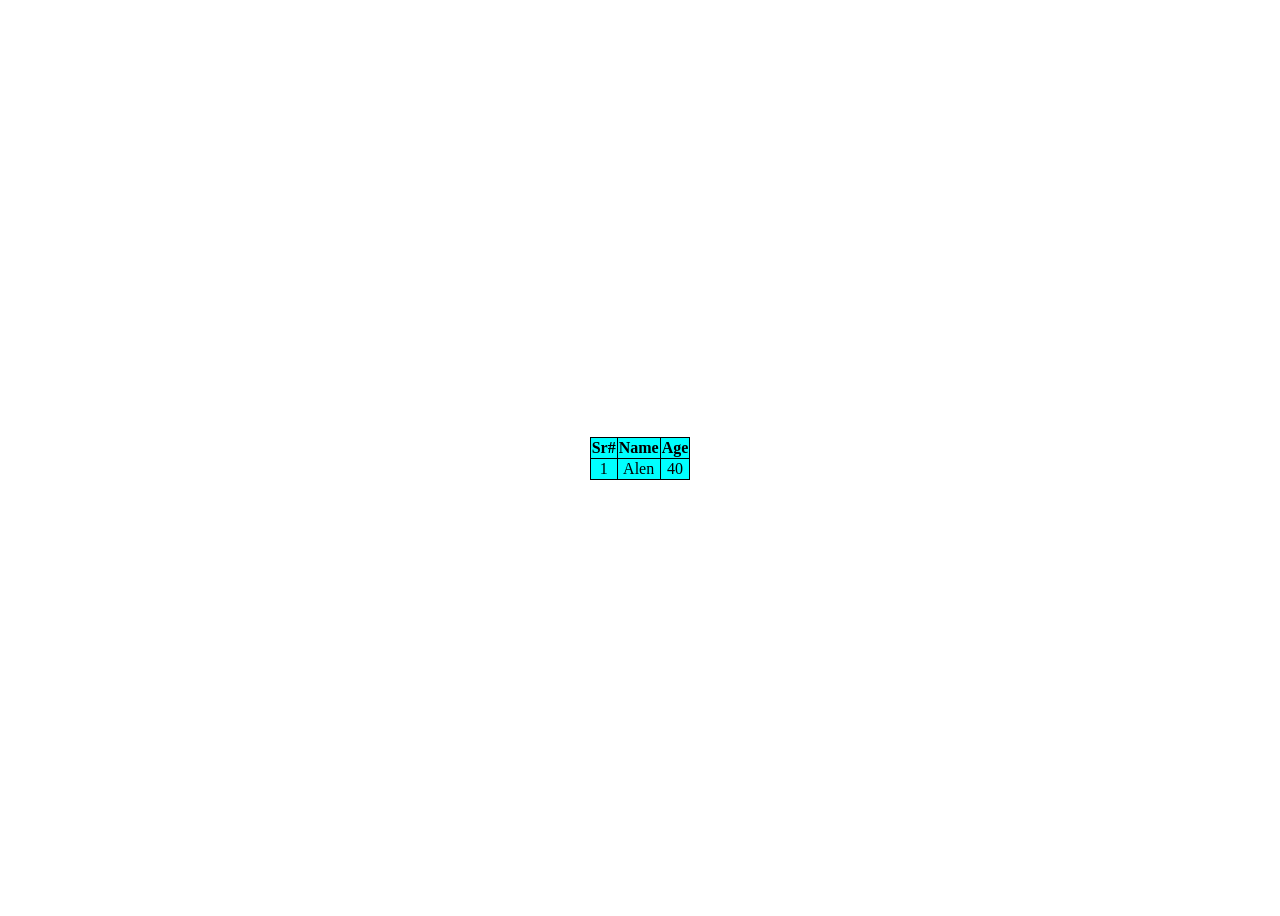
<file: index.html>
<!DOCTYPE html>
<html lang="en">
<head>
  <meta charset="UTF-8">
  <meta name="viewport" content="width=device-width, initial-scale=1.0">
  <title>Document</title>
  <link rel="stylesheet" href="style.css">

  <style>
    #container {
      display: flex;
      justify-content: center;
      align-items: center;
      min-height: 100vh;
    }

    table{
      /* border: 1px solid; */
      border-collapse: collapse;
      /* margin: 0 auto; */
      background-color: cyan;
    }

    th, td {
      border: 1px solid black;
      text-align: center;
    }
  </style>
</head>
<body>
  <!-- <b>Hello everyone</b><br>

  <strong>Hello, World!!!</strong><br>

  <i>lorem ipsum dolor sit amet consectetur adipiscing elit eiusmod nobis temporibus pariatur qui dolore fugiat occaecat non dignissimos provident et id pariatur et ad voluptatum ad ut consectetur ea id cupidatat qui sint dolor ipsum quidem incididunt nam proident id cupiditate et est cum in est culpa velit rerum ut</i><br><br>

  <em>lorem ipsum dolor sit amet consectetur adipiscing elit eiusmod nobis temporibus pariatur qui dolore fugiat occaecat non dignissimos provident et id pariatur et ad voluptatum ad ut consectetur ea id cupidatat qui sint dolor ipsum quidem incididunt nam proident id cupiditate et est cum in est culpa velit rerum ut</em><br><br>

  <mark>lorem ipsum dolor sit amet consectetur adipiscing elit eiusmod nobis temporibus pariatur qui dolore fugiat occaecat non dignissimos provident et id pariatur et ad voluptatum ad ut consectetur ea id cupidatat qui sint dolor ipsum quidem incididunt nam proident id cupiditate et est cum in est culpa velit rerum ut</mark><br><br>

  <del>lorem ipsum dolor sit amet consectetur adipiscing elit eiusmod nobis temporibus pariatur qui dolore fugiat occaecat non dignissimos provident et id pariatur et ad voluptatum ad ut consectetur ea id cupidatat qui sint dolor ipsum quidem incididunt nam proident id cupiditate et est cum in est culpa velit rerum ut</del><br><br>

  <ins>Hello to the world</ins>

  <h1>50<sup>5</sup></h1>
  <h1>50<sub>5</sub></h1>


  <a target="_blank" href="https://amazon.co.uk">Amazon</a><br>

  <img src="./images/Bad-Seller.jpg" alt="This is the Bad Seller image"> -->
  <div id="container">
    <table>
      <tr>
        <th>Sr#</th>
        <th>Name</th>
        <th>Age</th>
      </tr>
      <tr>
        <td>1</td>
        <td>Alen</td>
        <td>40</td>
      </tr>
    </table>
  </div>


</body>
</html>
</file>
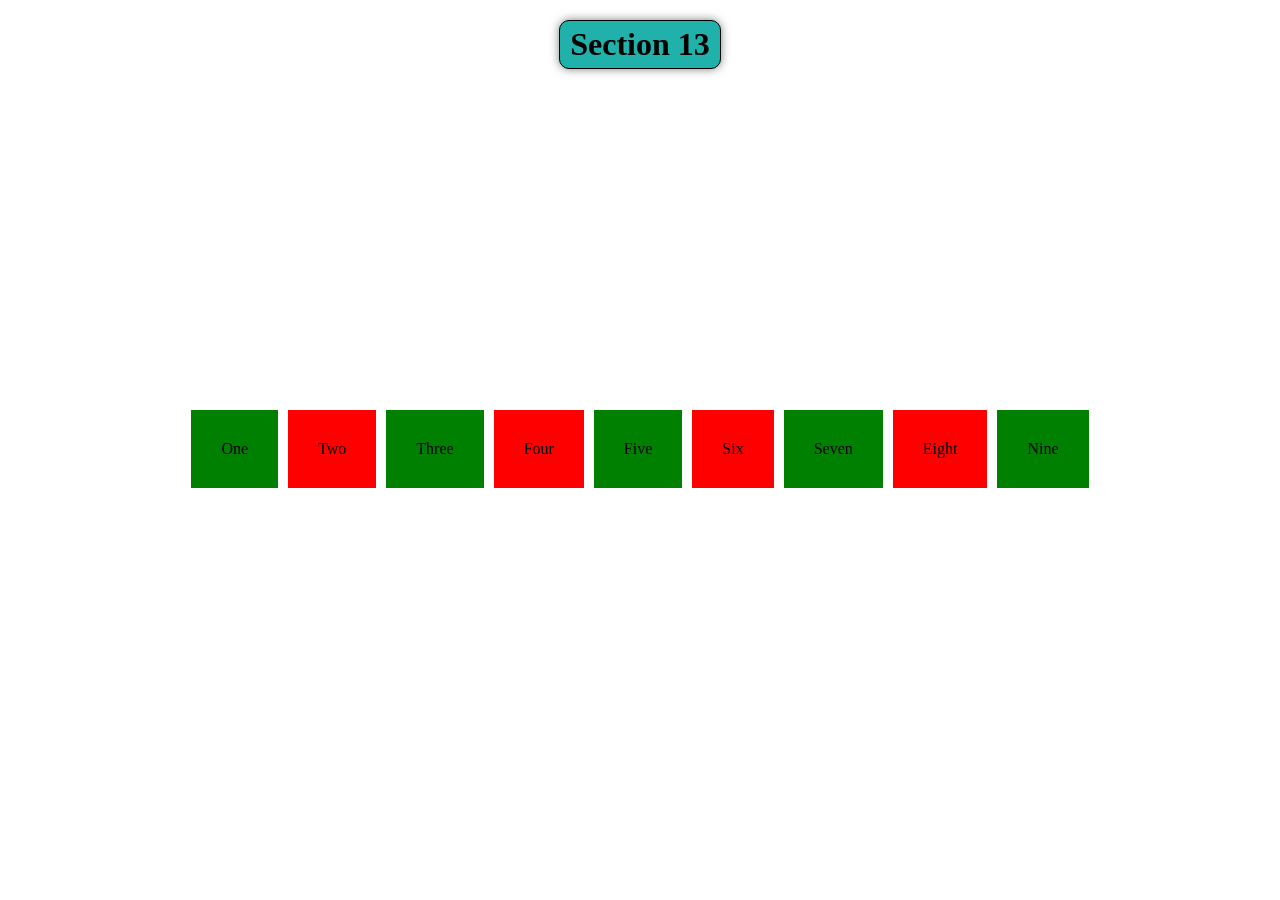
<file: index-10.html>
<!DOCTYPE html>
<html lang="en">
<head>
  <meta charset="UTF-8">
  <meta name="viewport" content="width=device-width, initial-scale=1.0">
  <title>Section 13</title>
  <link rel="stylesheet" href="style-10.css">
</head>
<body>

  <h1>Section 13</h1>

  <div class="main">
    <div class="a">One</div>
    <div class="b">Two</div>
    <div class="c">Three</div>
    <div class="d">Four</div>
    <div class="e">Five</div>
    <div class="f">Six</div>
    <div class="g">Seven</div>
    <div class="h">Eight</div>
    <div class="i">Nine</div>
  </div>
  
</body>
</html>
</file>
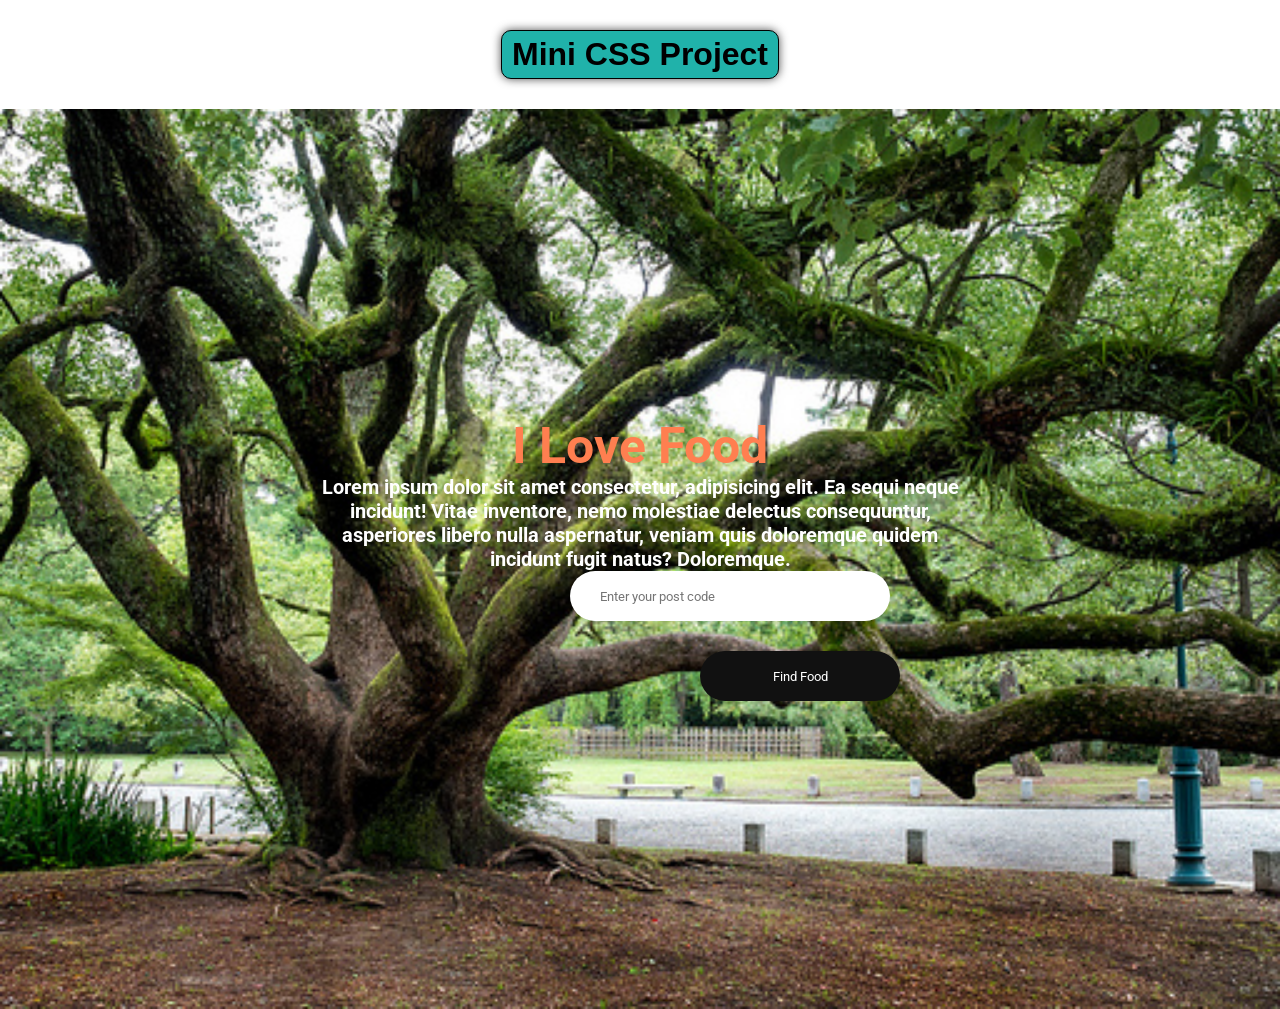
<file: index-11.html>
<!DOCTYPE html>
<html lang="en">
<head>
  <meta charset="UTF-8">
  <meta name="viewport" content="width=device-width, initial-scale=1.0">
  <title>Mini CSS Project</title>
  
  <link rel="preconnect" href="https://fonts.googleapis.com">
  <link rel="preconnect" href="https://fonts.gstatic.com" crossorigin>
  <link href="https://fonts.googleapis.com/css2?family=Roboto:ital,wght@0,100..900;1,100..900&display=swap" rel="stylesheet">

  <link rel="stylesheet" href="style-11.css">
</head>
<body>
  

  <h1 class="heading">Mini CSS Project</h1>

  <section class="hero-img">
    <div class="hero-wrapper">
      <h1>I Love Food</h1>
      <p>Lorem ipsum dolor sit amet consectetur, adipisicing elit. Ea sequi neque incidunt! Vitae inventore, nemo molestiae delectus consequuntur, asperiores libero nulla aspernatur, veniam quis doloremque quidem incidunt fugit natus? Doloremque.
      </p>

      <form action="" class="form-code">
        <input type="text" placeholder="Enter your post code">
        <br>
        <button type="submit">Find Food</button>
      </form>
    </div>
  </section>

  <section class="product">
    <div class="product-list">
      
    </div>
  </section>
  
</body>
</html>
</file>
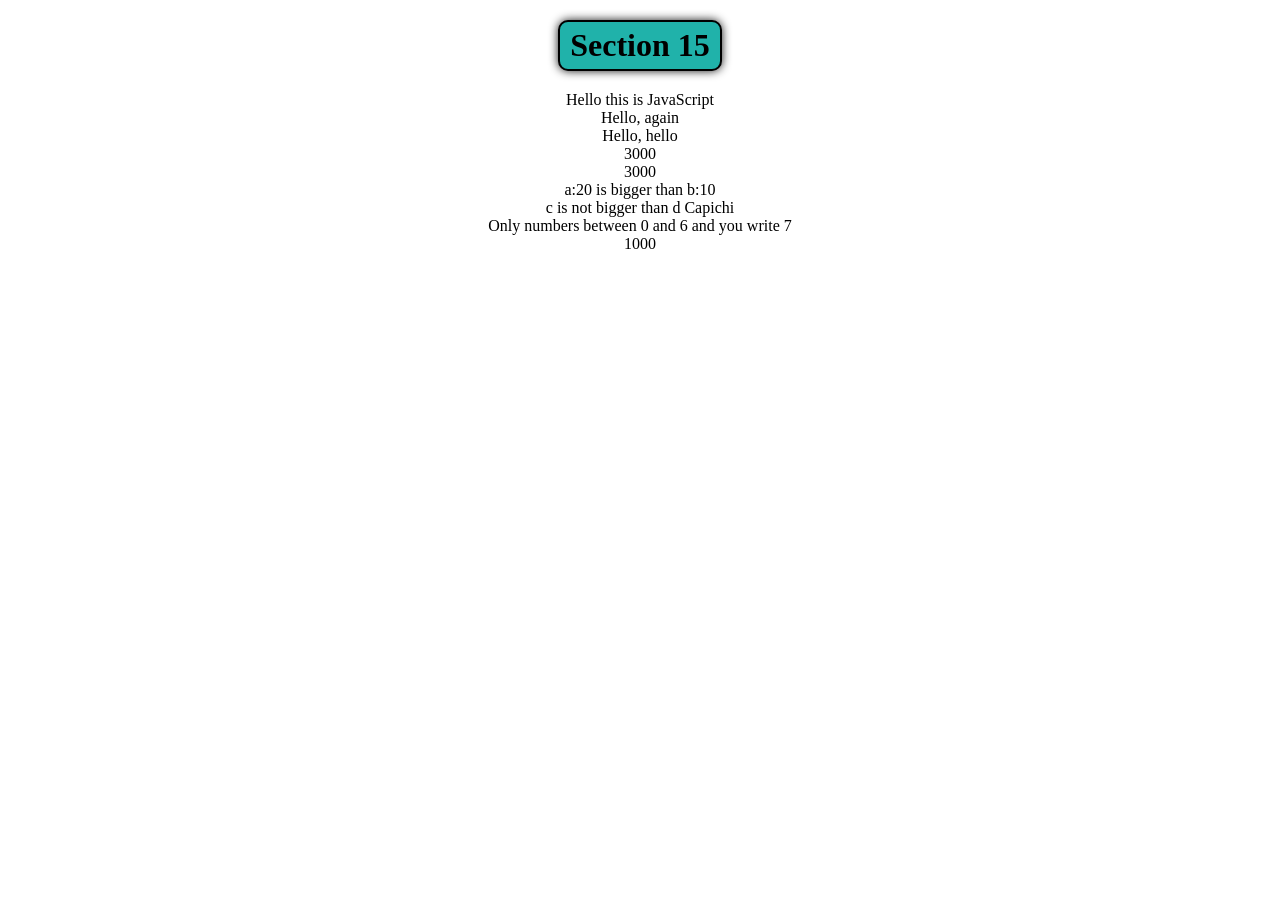
<file: index-12.html>
<!DOCTYPE html>
<html lang="en">
<head>
  <meta charset="UTF-8">
  <meta name="viewport" content="width=device-width, initial-scale=1.0">
  <title>Section 15</title>
  <link rel="stylesheet" href="style-12.css">
  <script src="script-12.js" defer></script>
  
</head>
<body>

  <h1>Section 15</h1>

  <div id="output"></div>
  
</body>
</html>
</file>
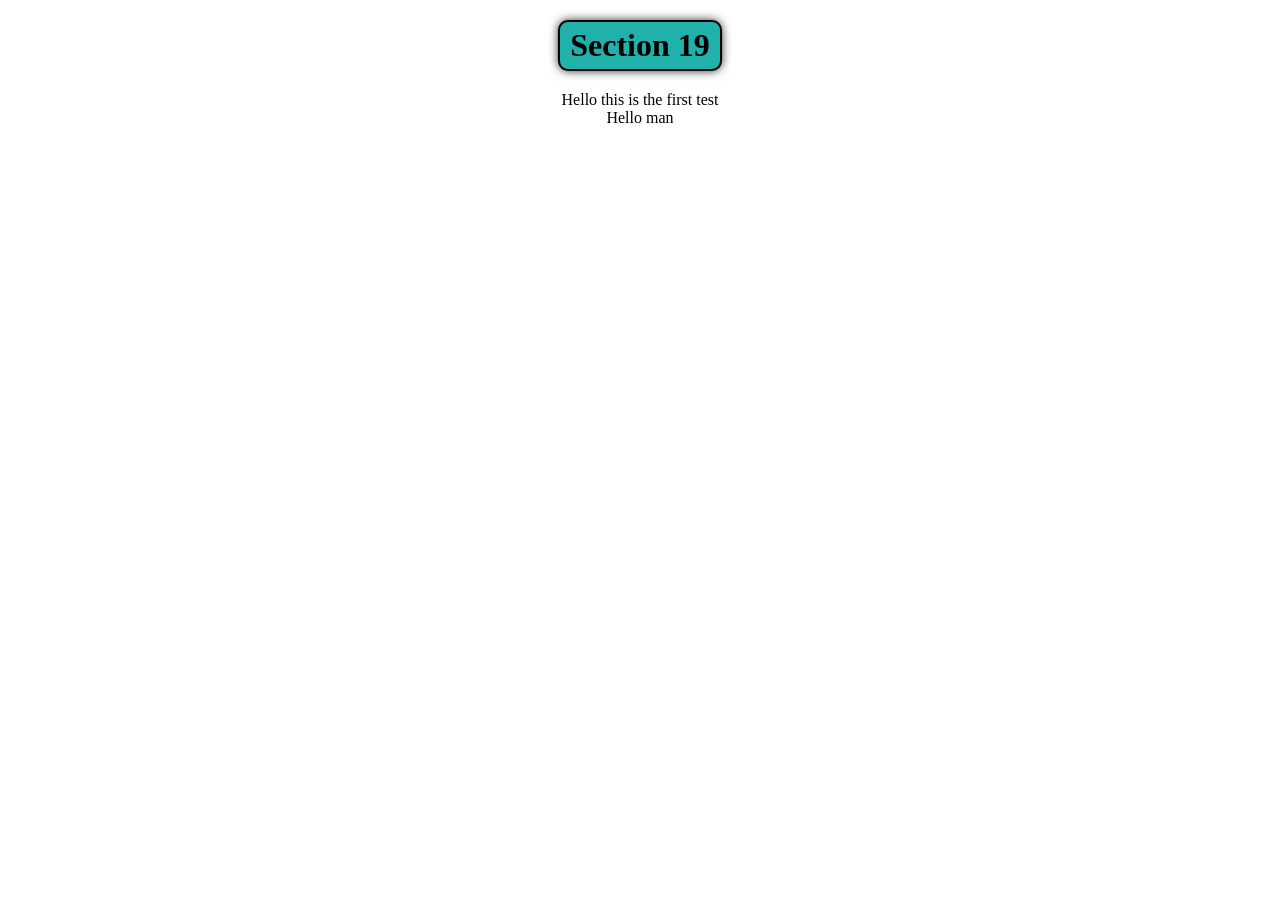
<file: index-13.html>
<!DOCTYPE html>
<html lang="en">
<head>
  <meta charset="UTF-8">
  <meta name="viewport" content="width=device-width, initial-scale=1.0">
  <title>Section 19</title>
  <link rel="stylesheet" href="style-13.css">
  <script src="script-13.js" defer></script>
</head>
<body>
  <h1>Section 19</h1>

  <div id="output"></div>
  
</body>
</html>
</file>
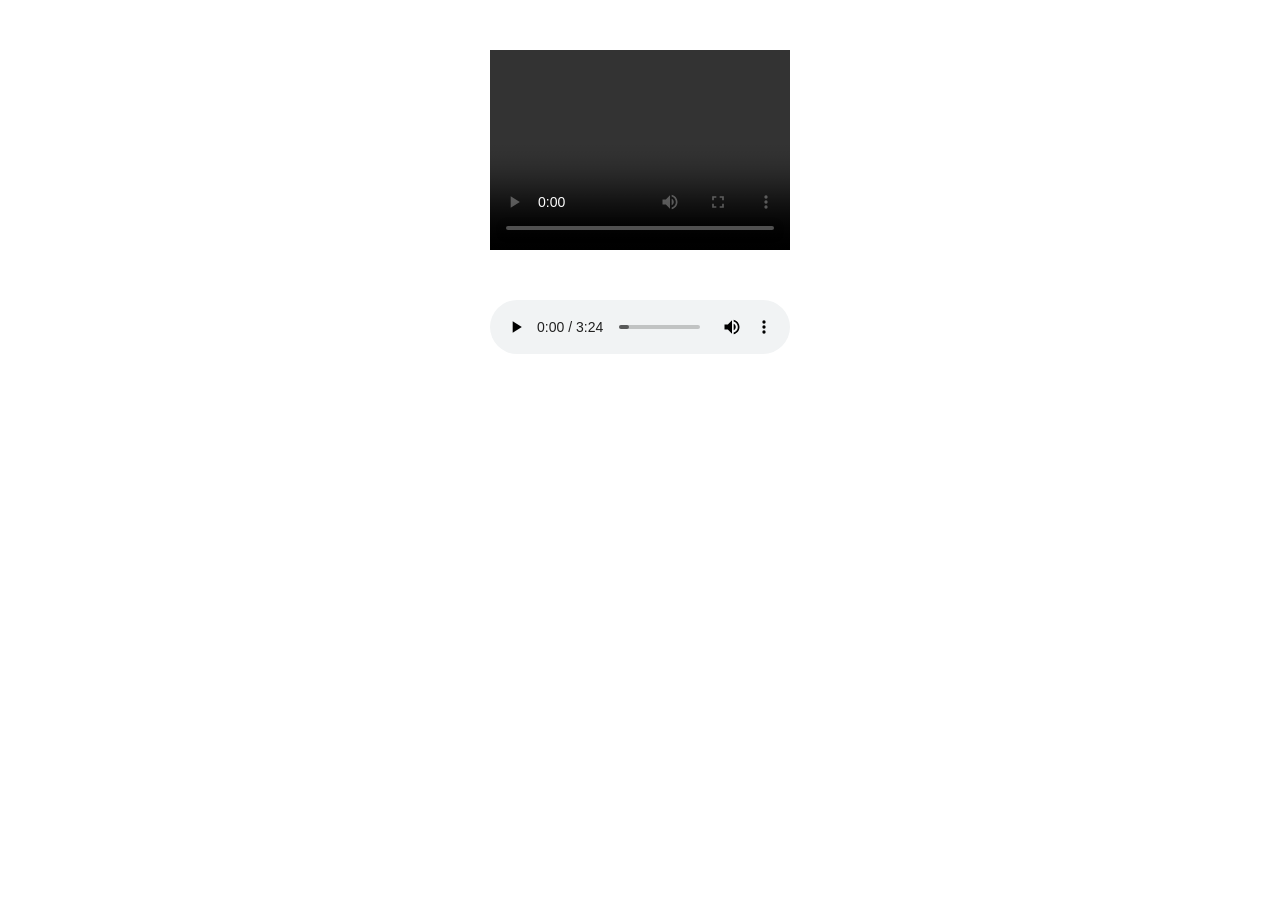
<file: index-2.html>
<!DOCTYPE html>
<html lang="en">
<head>
  <meta charset="UTF-8">
  <meta name="viewport" content="width=device-width, initial-scale=1.0">
  <title>Document</title>
   <style>
    video, audio {
      display: block;
      margin: 50px auto;
    }
   </style>
</head>
<body>
  <!-- <ul>
    <li>1</li>
    <li>2</li>
    <li>3</li>
    <li>4</li>
    <li>5</li>
    <li>6</li>
    <li>7</li>
    <li>8</li>
    <li>9</li>
    <li>10</li>
  </ul>  

  <ol>
    <li>1</li>
    <li>2</li>
    <li>3</li>
    <li>4</li>
    <li>5</li>
    <li>6</li>
    <li>7</li>
    <li>8</li>
    <li>9</li>
    <li>10</li>
  </ol> -->
  <video src="videos/Rambo-video.mp4" width="300" height="200" controls></video>
  <audio controls>
    <source src="audio/Rambo-audio.mp3" type="audio/mpeg">
  </audio>
</body>
</html>
</file>
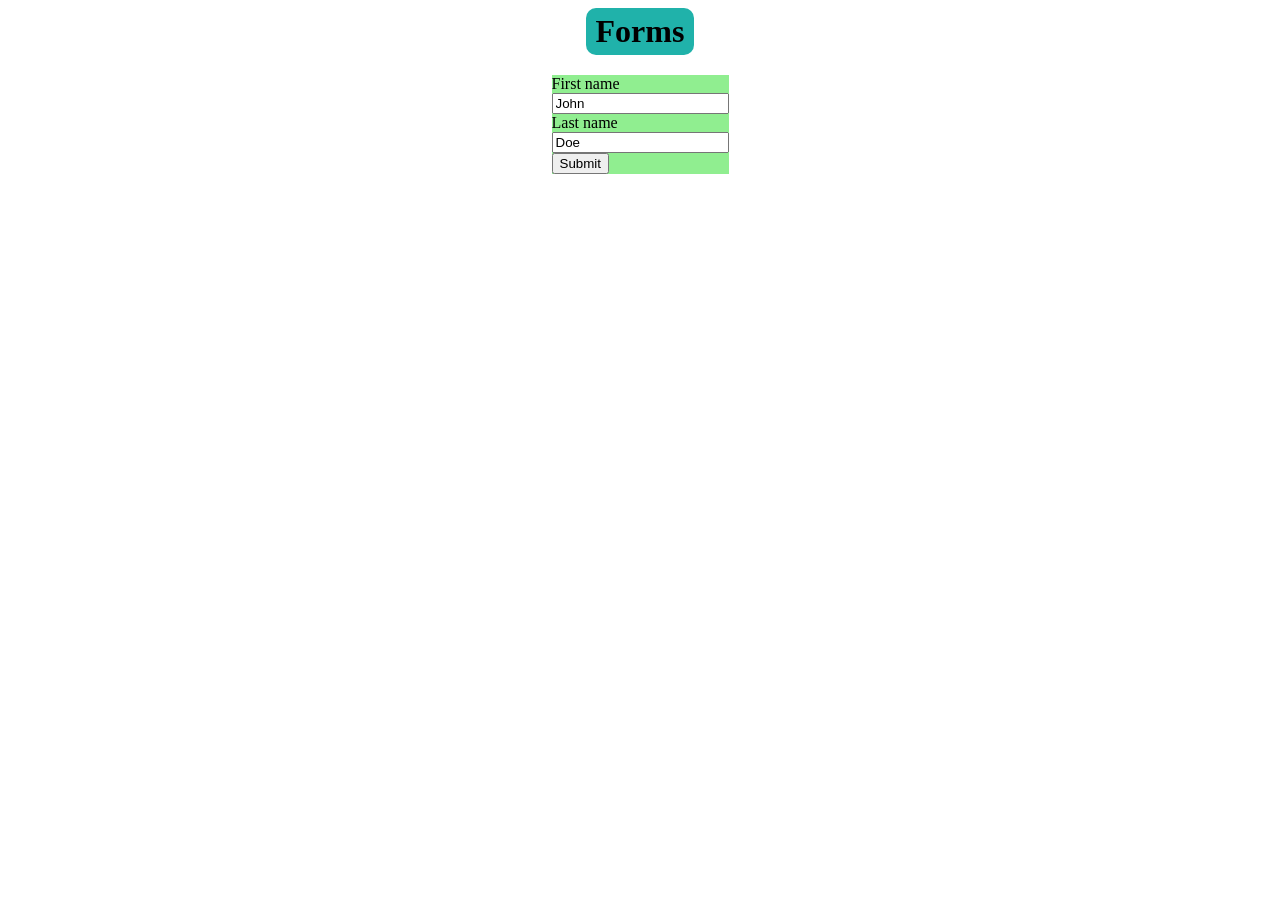
<file: index-3.html>
<!DOCTYPE html>
<html lang="en">
<head>
  <meta charset="UTF-8">
  <meta name="viewport" content="width=device-width, initial-scale=1.0">
  <title>Forms</title>
  <link rel="stylesheet" href="style-3.css">
</head>
<body>
  <h1>Forms</h1>

  <form>
    <label for="fname">First name</label><br>
    <input type="text" id="fname" name="fname" value="John"><br>
    <label for="lname">Last name</label><br>
    <input type="text" id="lname" name="lname" value="Doe"><br>
    <input type="submit" value="Submit">
  </form>



  
</body>
</html>
</file>
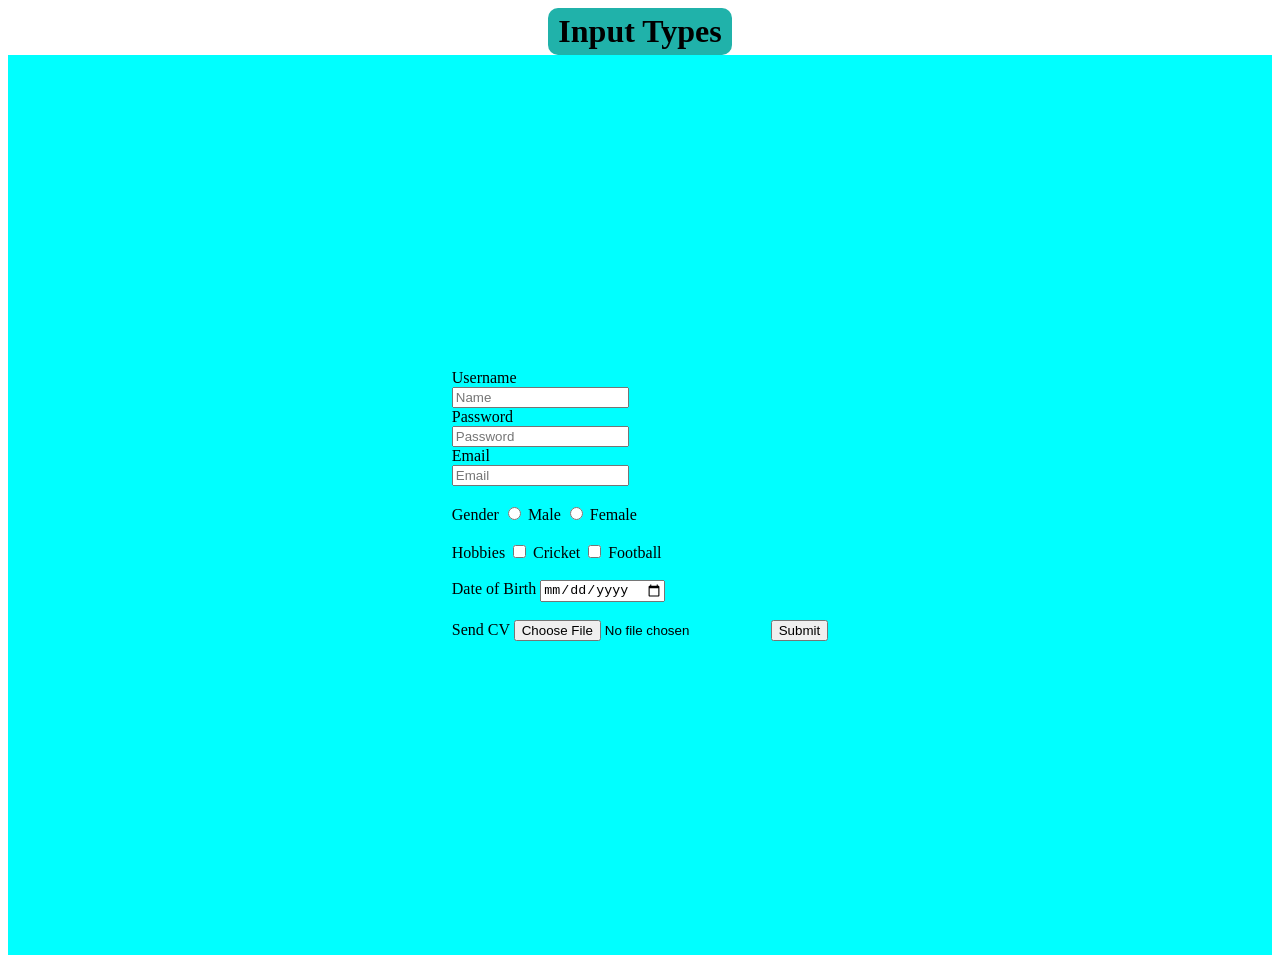
<file: index-4.html>
<!DOCTYPE html>
<html lang="en">
<head>
  <meta charset="UTF-8">
  <meta name="viewport" content="width=device-width, initial-scale=1.0">
  <title>Input Types</title>
  <link rel="stylesheet" href="style-4.css">

</head>
<body>
  <h1>Input Types</h1>

  <div id="container">
    <div>
      <form action="">
        <label for="name">Username</label><br>
        <input type="text" id="name" placeholder="Name"><br>
        <label for="pass">Password</label><br>
        <input type="password" id="pass" placeholder="Password"><br>
        <label for="email">Email</label><br>
        <input type="email" id="email" placeholder="Email"><br><br>
        <label for="">Gender</label>
        <input type="radio" name="gender" id="male"></input>
        <label for="male">Male</label>
        <input type="radio" name="gender" id="female"></input>
        <label for="female">Female</label><br><br>
        <label for="">Hobbies</label>
        <input type="checkbox" id="cricket" name="hobbies">
        <label for="cricket">Cricket</label>
        <input type="checkbox" id="football" name="#hobbies">
        <label for="football">Football</label><br><br>
        <label for="date" >Date of Birth</label>
        <input type="date" id="date"><br><br>
        <label for="file">Send CV</label>
        <input type="file" id="file">
        <input type="submit" value="Submit">

  
      </form>
   
    </div>
  </div>




  
</body>
</html>
</file>
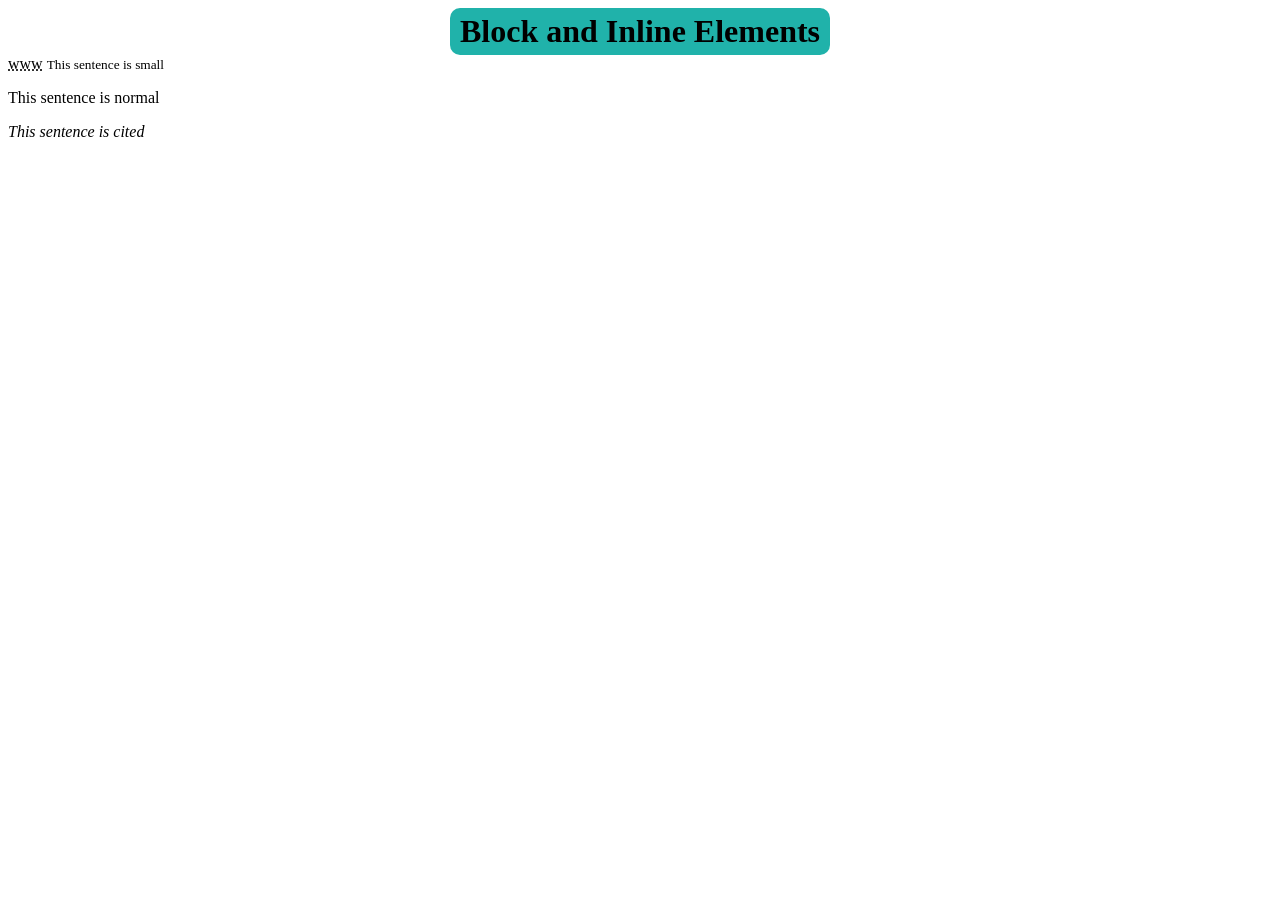
<file: index-5.html>
<!DOCTYPE html>
<html lang="en">
<head>
  <meta charset="UTF-8">
  <meta name="viewport" content="width=device-width, initial-scale=1.0">
  <title>Block and Inline Elements</title>
  <link rel="stylesheet" href="style-5.css">
</head>
<body>
  <h1>Block and Inline Elements</h1>
  <abbr title="World Wide Web">www</abbr>
  <small>This sentence is small</small>
  <p>This sentence is normal</p>
  <cite>This sentence is cited</cite>
  
</body>
</html>
</file>
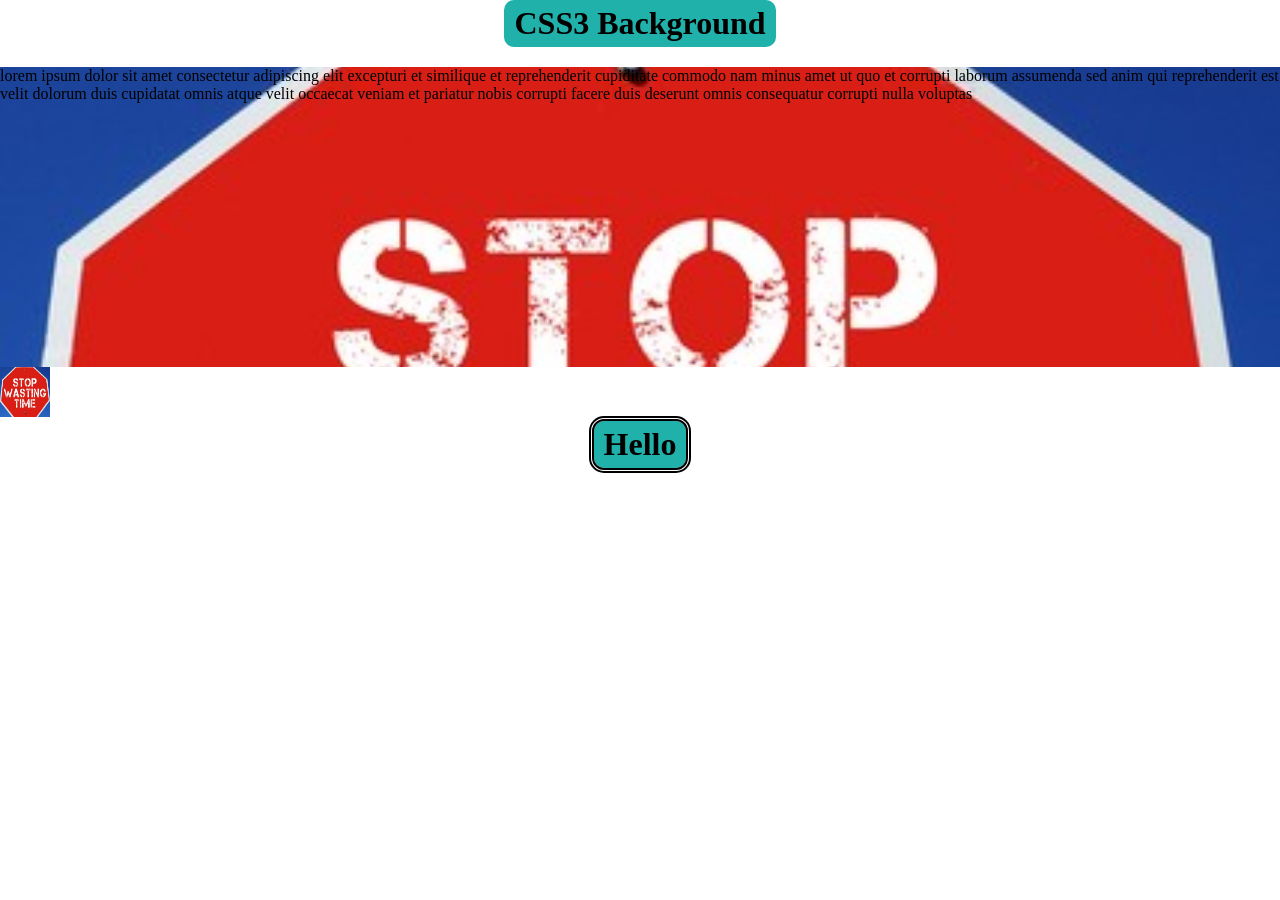
<file: index-6.html>
<!DOCTYPE html>
<html lang="en">
<head>
  <meta charset="UTF-8">
  <meta name="viewport" content="width=device-width, initial-scale=1.0">
  <title>CSS3 Background</title>
  <link rel="stylesheet" href="style-6.css">
</head>
<body>
  <h1>CSS3 Background</h1>

  <div>lorem ipsum dolor sit amet consectetur adipiscing elit excepturi et similique et reprehenderit cupiditate commodo nam minus amet ut quo et corrupti laborum assumenda sed anim qui reprehenderit est velit dolorum duis cupidatat omnis atque velit occaecat veniam et pariatur nobis corrupti facere duis deserunt omnis        consequatur corrupti nulla voluptas
  </div>

  <img src="images/Bad-Seller.jpg" alt="pic">
  <h1 style="outline: 5px double black">Hello</h1>

  
</body>
</html>
</file>
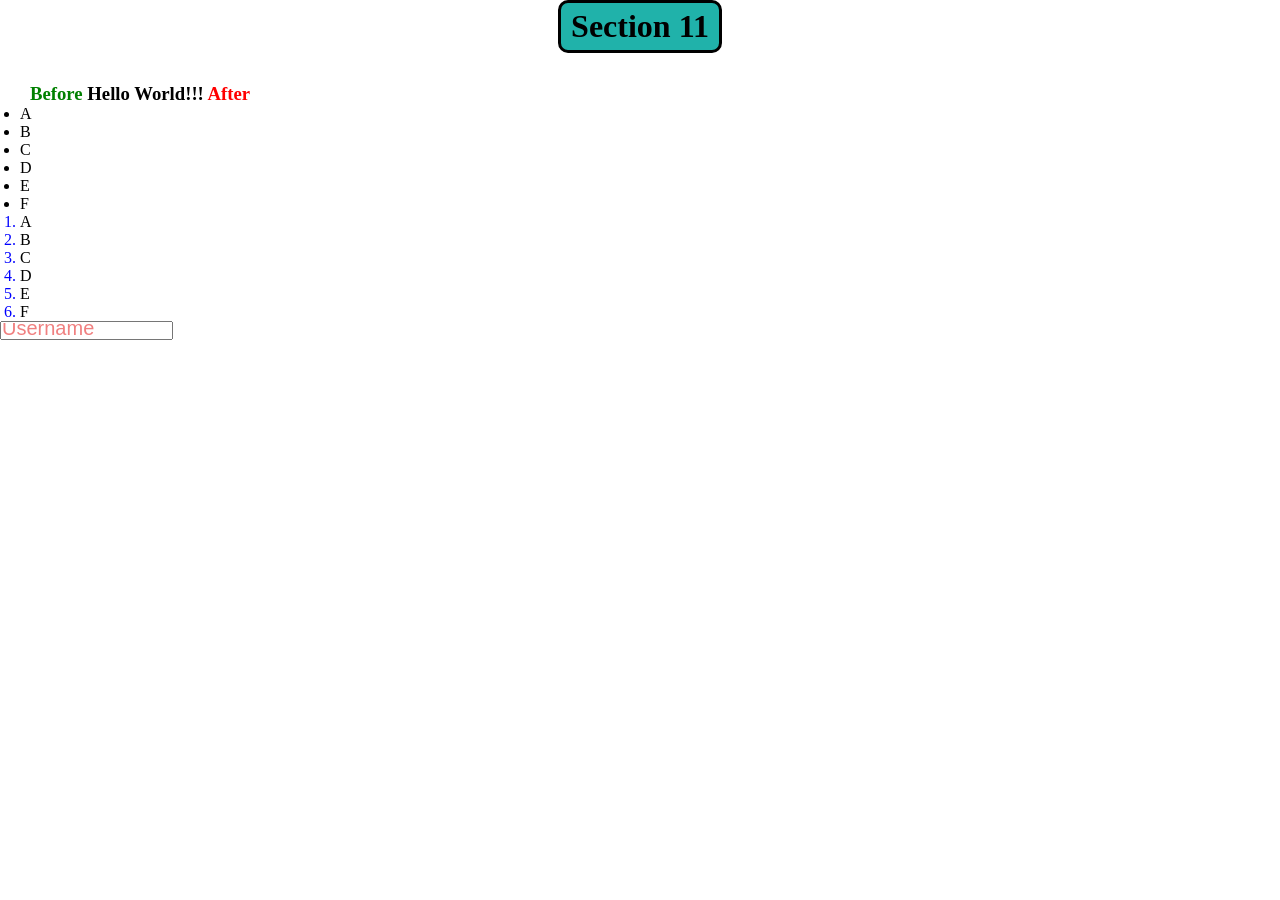
<file: index-8.html>
<!DOCTYPE html>
<html lang="en">
<head>
  <meta charset="UTF-8">
  <meta name="viewport" content="width=device-width, initial-scale=1.0">
  <title>Section 11</title>
  <link rel="stylesheet" href="style-8.css">
</head>
<body>
  <h1>Section 11</h1>

  <h3>Hello World!!!</h3>

  <ul>
    <li>A</li>
    <li>B</li>
    <li>C</li>
    <li>D</li>
    <li>E</li>
    <li>F</li>
  </ul>

  <ol>
    <li>A</li>
    <li>B</li>
    <li>C</li>
    <li>D</li>
    <li>E</li>
    <li>F</li>
  </ol>

  <input type="text" placeholder="Username">

  <!-- <div class="border"></div>

  <div>
    <ul>
      <li>1</li>
      <li>2</li>
      <li>3</li>
      <li>4</li>
      <li>5</li>
      <li>6</li>
    </ul>
  </div>

  <div class="border"></div> -->

  <!-- <div>
    <ul>
      <li>first</li>
      <li>second</li>
      <li>third</li>
      <li>fourth</li>
      <li>fifth</li>
      <li>sixth</li>
    </ul>
  </div>
  <br>
  <div>
    <ul>
      <li>first</li>
      <li>second</li>
      <li>third</li>
      <li>fourth</li>
      <li>fifth</li>
      <li>sixth</li>
    </ul>
  </div> -->

  <!-- <div class="only">
    <h2 class="float1">Hello World, this is the first h2</h2>
    <h2 class="float2">Hello World, this is the second h2<h2>
  </div>

  <h3>Hellkkkkkkkkkkkkkkkkko</h3> -->

  <!-- <div class="overflow">Lorem ipsum dolor sit amet consectetur adipisicing elit. Ipsum libero voluptatibus nemo assumenda placeat tempora ipsa sint! Optio odio, veniam maiores maxime quam ullam dolor impedit dolores ratione aperiam nisi officiis amet eligendi illum tempore recusandae ducimus. Fugiat quaerat illum assumenda laudantium sequi est sunt at commodi? Laboriosam vero aspernatur pariatur doloremque fugiat, neque dolorum provident, eius sed placeat assumenda doloribus repellendus, voluptate ex obcaecati sunt atque dignissimos cumque omnis deserunt nisi quis vel libero dolore! Sunt soluta sed consequuntur ipsa adipisci, at aliquid, accusantium magni inventore sequi voluptate cupiditate, iure reprehenderit nihil velit labore ipsam. Ab natus cum repellat, molestiae dolore cupiditate fuga odit nulla praesentium, sequi a neque quia amet sunt assumenda, exercitationem ipsum cumque voluptatum obcaecati nihil minima recusandae veritatis! Placeat quis recusandae exercitationem accusamus, quidem fugit officia, mollitia nemo fuga aspernatur omnis! Porro eius aliquam iure incidunt, sapiente consectetur voluptas. Deleniti necessitatibus corporis, placeat ullam adipisci praesentium provident exercitationem doloribus consequatur quas culpa, minima at beatae officia, iure cum! Dolorum, repellat. Perferendis ipsa vero amet quia quidem commodi nesciunt cupiditate dolorum reiciendis minus sunt hic, inventore nobis quos dicta culpa corporis. Quaerat ut dolor, culpa repellendus vitae nihil labore at harum sed officiis dolorum laborum assumenda!
  </div> -->

  <!-- <img src="images/Bad-Seller.jpg" alt="Bad-Seller pic">

  <h2>Hello this is an index property</h2> -->

 

  <!-- <div class="group">
    <div>orem ipsum dolor sit amet consectetur adipiscing elit deserunt facere consequat sunt autem excepturi ea nulla esse laborum deserunt cum deleniti proidentl
    </div>

    <div>orem ipsum dolor sit amet consectetur adipiscing elit deserunt facere consequat sunt autem excepturi ea nulla esse laborum deserunt cum deleniti proidentl
    </div>

    <div>orem ipsum dolor sit amet consectetur adipiscing elit deserunt facere consequat sunt autem excepturi ea nulla esse laborum deserunt cum deleniti proidentl
    </div>

    <div>orem ipsum dolor sit amet consectetur adipiscing elit deserunt facere consequat sunt autem excepturi ea nulla esse laborum deserunt cum deleniti proidentl
    </div>

    <div>orem ipsum dolor sit amet consectetur adipiscing elit deserunt facere consequat sunt autem excepturi ea nulla esse laborum deserunt cum deleniti proidentl
    </div>
  </div>

  <span>Hello</span> -->

  <!-- <div class="head">
    <div>orem ipsum dolor sit amet consectetur adipiscing elit deserunt facere consequat sunt autem excepturi ea nulla esse laborum deserunt cum deleniti proidentl
    </div>

    <div class="second-div">SECOND DIV dolor sit amet consectetur adipiscing elit deserunt facere consequat sunt autem excepturi ea nulla esse laborum deserunt cum deleniti proidentl
    </div>

    <div class="third-div">orem ipsum dolor sit amet consectetur adipiscing elit deserunt facere consequat sunt autem excepturi ea nulla esse laborum deserunt cum deleniti proidentl
    </div>

    <div class="four-div">Div four ipsum dolor sit amet consectetur adipiscing elit deserunt facere consequat sunt autem excepturi ea nulla esse laborum deserunt cum deleniti proidentl
    </div>

    <div>orem ipsum dolor sit amet consectetur adipiscing elit deserunt facere consequat sunt autem excepturi ea nulla esse laborum deserunt cum deleniti proidentl Lorem ipsum dolor sit amet, consectetur adipisicing elit. Natus facilis incidunt voluptatum necessitatibus, asperiores et delectus voluptatem explicabo tenetur molestiae rem fugit maiores perferendis deleniti amet ipsam sequi consequuntur nulla libero magnam expedita sapiente ipsum quod assumenda! Neque ex iure eaque facere optio vero nobis at nisi expedita. Fuga commodi quis quod odio, officia eaque? Modi, animi? Officia laborum facere, in soluta autem temporibus nulla, nam eligendi quo expedita quam, odio error tempore excepturi magnam velit sunt! Eum exercitationem vel cumque sit. Ut quasi dolorem error minima? Reiciendis soluta obcaecati tempora voluptatibus explicabo alias nulla laudantium repellat quam, excepturi deleniti quisquam atque quibusdam sit voluptates optio harum asperiores iusto autem odit aut magni! Aperiam iusto fugiat exercitationem quaerat labore voluptatum tempora corporis quas nostrum ad vel debitis eos non perferendis eaque facere natus animi esse quam voluptates, nam temporibus libero totam laboriosam! At esse porro nisi quos inventore sapiente, maxime, vitae fugiat, voluptas sint asperiores molestias odit obcaecati? Pariatur eligendi velit itaque accusamus vero a voluptatibus repellendus sequi, at sed illum repudiandae laudantium ab corrupti nobis quaerat, quisquam ipsum? Temporibus quam officiis velit doloremque, cumque laboriosam dolore nihil accusamus. Nobis tempora, quos molestiae atque consectetur, modi sunt praesentium recusandae hic nemo quaerat. Architecto culpa magni ex dolor earum consequuntur assumenda sunt voluptate doloribus tempora. Omnis atque placeat nulla qui, facilis enim fugiat repellat. Quam unde perferendis iusto dolor corrupti expedita doloremque illo laborum laudantium! Dicta pariatur fugiat similique atque, blanditiis repudiandae, quisquam aliquid optio unde porro, ratione nesciunt hic asperiores ea perferendis in maiores veniam dolores consequatur ipsum sed totam vel repellendus? Alias excepturi magnam quasi cumque voluptatum similique modi, provident distinctio maiores harum mollitia repudiandae veritatis saepe soluta blanditiis. Totam nostrum porro, cumque ipsum ipsa quas optio distinctio animi inventore rem et perferendis tempora non dolore delectus molestias nisi iure consequatur autem magnam ducimus? Non facere mollitia, sint a modi debitis distinctio nesciunt. Beatae ad dolorum dolore non rem natus quia, error soluta veritatis maiores hic eaque quaerat earum minus obcaecati! Veniam illo voluptates repellendus omnis? Consequatur, cupiditate iure. Aliquam, totam. Architecto sunt quos perferendis commodi eius enim, quasi veniam, odit temporibus vitae tenetur harum doloremque iusto dolor itaque id! Eligendi non beatae numquam nisi veniam aut vel quia rerum enim atque? Omnis natus nesciunt ducimus vel eius, quasi possimus vitae soluta perferendis iste veniam exercitationem accusantium, dicta excepturi itaque laudantium error veritatis minus at nihil fugit eveniet deleniti suscipit! Officia modi optio consectetur quod corrupti eum dolorem magnam, animi, accusantium reprehenderit nulla eos distinctio amet numquam atque error nemo aperiam minus? Id sapiente harum vero quaerat adipisci nemo aperiam, voluptates nesciunt similique optio ratione sit est facere nulla rem minima cupiditate deserunt nisi consequatur natus non magni distinctio quis libero. Rem repellendus sequi illum pariatur ipsa voluptates velit, accusantium quidem consectetur saepe veniam provident iusto ea! Recusandae, commodi delectus dignissimos dolorem perspiciatis molestias qui ducimus animi nihil numquam mollitia tempora sint saepe officiis velit fugit exercitationem ipsum asperiores iusto dolor maiores quidem voluptates? Vero error iure sit illum neque hic dolor, nam praesentium sint eum veritatis voluptates laborum repellendus magnam voluptatibus earum sequi reprehenderit aperiam cupiditate, officiis amet officia quidem porro maxime! Aliquid, alias quos doloribus dignissimos accusamus sit. Voluptas ad repellendus consequuntur voluptatum. Commodi magnam voluptatum reprehenderit quisquam numquam, repellendus distinctio vitae! Ea aspernatur veritatis veniam corrupti, nostrum, quis porro esse magnam possimus obcaecati soluta rerum reprehenderit quod sapiente sequi alias minima! Animi reiciendis repellat est laborum vel delectus odio porro repellendus, asperiores fuga dolore distinctio error, eos necessitatibus odit sunt neque vero inventore? Dolores, sunt ut maiores voluptatum exercitationem sapiente quae! Quas ratione ipsam maxime aliquam illum excepturi dolores molestias facilis assumenda, magni adipisci odit accusantium quae saepe eaque? Sunt laudantium dolore, rerum excepturi vero saepe corporis eum delectus doloribus nihil dolores temporibus sapiente ad ipsam doloremque dignissimos deleniti at pariatur totam, maxime ratione consequuntur accusamus! Animi dolorum corrupti ex voluptatem mollitia voluptatum, recusandae reiciendis quia assumenda ipsam ut sequi libero minima eum ad explicabo nisi. Pariatur nemo porro adipisci corporis eius dicta id assumenda suscipit earum at quas, quasi molestiae iusto quam sint inventore aliquam, commodi incidunt rerum voluptatem blanditiis qui deleniti? Officiis, facilis? Blanditiis explicabo eaque corrupti eos ipsum optio hic nam tempora officia, illo ullam iste quae asperiores reprehenderit ad aliquam accusamus? Optio sit velit quisquam iusto laboriosam distinctio ratione, iure provident voluptatum. Vel fugit ad quam earum? Illo excepturi reiciendis temporibus, unde laudantium ipsa! Provident distinctio, aspernatur sapiente esse molestias rerum iste tenetur quibusdam ex quasi hic dolorum delectus quam dolor sint. Neque obcaecati inventore libero iste modi, aliquid doloribus eius mollitia ipsum repudiandae deleniti magni rem molestiae, nisi culpa atque quam saepe porro facere. Nemo non pariatur autem eveniet soluta. Inventore, ea officia laudantium rem expedita asperiores accusamus sequi voluptatem quasi nemo, rerum mollitia placeat ex quis quos omnis? Voluptas nobis modi pariatur rerum quibusdam maiores repellat eligendi laborum nesciunt velit, optio eius eveniet vel. Veritatis enim vitae quidem quam voluptatem eligendi minus, odit debitis delectus culpa explicabo? Voluptas, expedita laboriosam inventore sapiente dolores, vero assumenda qui debitis facilis esse ullam eius illum quos consequatur voluptates sunt voluptatibus. Autem voluptatem non perspiciatis cum omnis, dignissimos veritatis hic eveniet a sint impedit soluta praesentium fuga placeat natus odio minima perferendis asperiores qui illum quas iusto cumque ipsam deserunt. Molestias eius doloribus similique ducimus officia soluta modi placeat tenetur fugiat eligendi alias, voluptate harum corrupti fugit? Quo beatae velit at consectetur inventore ullam, neque molestias. Velit consequatur ullam dignissimos laudantium eveniet repudiandae adipisci, molestiae necessitatibus, nihil quos recusandae sit incidunt soluta obcaecati omnis quam veritatis quaerat consectetur illo in quasi tempore. Soluta illo, quia eum unde alias inventore. Veritatis officia impedit quod perspiciatis illo quaerat quo adipisci voluptatem fuga cumque iste reprehenderit aspernatur molestiae aperiam necessitatibus mollitia repudiandae, nemo dignissimos in repellendus! Illo quo, voluptatem et, unde nemo velit blanditiis quia ullam optio quas veritatis earum recusandae suscipit facere nobis. Omnis dolor, similique consectetur aspernatur iusto exercitationem culpa rem natus ex quae excepturi incidunt odio alias accusantium est magni delectus eligendi provident dicta explicabo a numquam iure! Voluptatibus omnis autem sapiente, totam assumenda similique explicabo suscipit ad odit magnam cumque numquam? Unde accusamus saepe minus odit id ullam. Maiores quod, optio laboriosam repudiandae unde quam eos, itaque ipsum odit quaerat ducimus voluptate. Sit voluptatem ipsa, placeat id ducimus blanditiis unde est! Ratione incidunt veniam fuga tempore dolor omnis explicabo animi necessitatibus nostrum nam tenetur non, modi voluptates facilis dolorem natus temporibus libero ad nihil autem! Ducimus quos quae porro quia enim, harum inventore, rerum delectus molestiae accusamus incidunt repudiandae provident expedita assumenda maiores aspernatur labore, dolorum autem et ex doloribus! Quae, doloremque. Omnis dicta impedit minima quam ipsum provident rerum perspiciatis, vitae officiis. Quis porro eveniet eligendi quos obcaecati blanditiis sint ipsum, officiis ab laborum minima id enim minus magnam ut repudiandae similique quam? Facere consectetur voluptas debitis vitae eligendi quo, ad placeat fugit vero tenetur eum recusandae eveniet veniam laboriosam, commodi incidunt ducimus accusantium minus. Dignissimos rerum quidem velit corrupti totam repudiandae vel consectetur, nobis animi accusantium obcaecati culpa doloremque id repellendus reprehenderit numquam sed vero! Nam ipsum, mollitia similique saepe, est voluptatem vero nihil, sunt eaque nobis eius nemo eligendi suscipit magni doloremque laborum dolorum doloribus a pariatur quidem aut aliquid. Nihil quia tempore nostrum numquam et, illo possimus. Voluptas architecto, ab, culpa dicta consequuntur consequatur recusandae similique hic, sequi non natus totam explicabo dolor modi placeat aliquid ut voluptatem repellendus. Rem aspernatur, minima delectus corrupti commodi esse voluptatum eos eveniet laboriosam assumenda labore explicabo repudiandae nam voluptatibus sequi accusantium? Eos enim, aliquam ad rem saepe dignissimos eligendi modi sit sint. Ad voluptas quas tempora modi officiis officia necessitatibus iure minima mollitia autem iusto omnis, labore obcaecati quidem quam voluptate debitis eaque amet repellat saepe magnam repudiandae? Eos quos sint ad quisquam obcaecati cumque maiores repudiandae aliquid, ullam aperiam! Exercitationem eaque voluptatem qui nostrum voluptas dolore doloremque eos voluptate tempore sequi obcaecati aperiam corporis recusandae impedit repellat maxime nobis, sapiente dolor, consectetur praesentium eveniet adipisci alias! Aut deleniti, magni cum eos itaque vel fugiat porro, aspernatur, eveniet maiores officiis magnam ducimus? Nemo nisi voluptatem sapiente molestias esse. Maiores aliquam harum itaque assumenda fugiat quis laborum corrupti illum earum? Commodi laborum dolorem nisi vero sint hic deleniti harum provident at delectus, dignissimos itaque accusamus, magnam facilis voluptatem, quisquam placeat. Quaerat, illum. Nam reprehenderit porro impedit culpa, quas eum animi ducimus blanditiis excepturi? Assumenda corporis autem dolorum, ipsa fuga amet asperiores officiis natus eveniet, nisi iusto sit magni quis explicabo quasi mollitia blanditiis, aliquid facilis animi? Doloremque iusto iure incidunt itaque quae suscipit, nulla quis inventore. Nemo ea soluta voluptatem? Reprehenderit sed quasi voluptatem dignissimos libero, quaerat facilis rem dolorem nisi, qui voluptate dolor optio minus eveniet. Voluptas, dicta? Culpa illo neque, voluptatum mollitia unde vel consectetur dolorem suscipit consequuntur fugiat modi quam est dolore perferendis rerum magni quidem, fugit repellendus voluptate ab earum. Asperiores repellendus ex id nam distinctio numquam! Illum voluptatum, dicta blanditiis placeat reiciendis perferendis magnam laboriosam! Voluptate commodi sed nisi est nihil maxime error praesentium tenetur blanditiis cupiditate? Sint sed, assumenda explicabo in temporibus asperiores dolorem eligendi minima accusamus, voluptas id quo aut quas ipsam nisi, ad doloremque repellendus qui iure a eius aliquam placeat excepturi. In vero nihil necessitatibus dolorum praesentium consequatur maiores, similique nemo repellendus nobis facere sunt minus quo facilis quae, perferendis veritatis accusamus earum quam voluptatum placeat deserunt quasi. Unde veritatis tenetur adipisci. Libero minus unde, consectetur ipsum quibusdam commodi accusantium. Voluptatem optio modi quibusdam, fuga ut blanditiis? Quod aliquid, qui quaerat nulla, quisquam officiis quia dignissimos beatae laborum quo minima blanditiis deserunt id sequi neque earum unde iusto soluta? Praesentium error ea, accusantium cum aut explicabo nam, excepturi distinctio aperiam sapiente ex quasi molestias deleniti. Molestiae tempora perferendis reprehenderit consequatur quae deserunt facere natus a. Voluptatem assumenda consequuntur eligendi vitae quam rerum sed repellat, hic praesentium ex, illum doloremque numquam quae, enim sapiente eum quos cumque? Aperiam quas, obcaecati iure perspiciatis explicabo ea in soluta natus. Rerum ea soluta quasi sequi a saepe id fugiat nam aut nisi at quae corporis quod dolore labore, atque odio, accusantium dolores fuga maxime! Odit nesciunt blanditiis consectetur tempore perspiciatis a, ullam est. Sapiente optio ducimus a nihil labore unde quam fugiat, dolores quisquam, suscipit cum odio eaque cumque nisi beatae debitis enim incidunt pariatur totam exercitationem deserunt. Porro dolor, voluptatibus at aliquid perferendis ducimus distinctio fugiat, cumque tempore, ex illum ipsum tempora. Id illum, quidem nihil fugiat reprehenderit aut pariatur adipisci quaerat, ducimus aliquam blanditiis quod quam eaque. Libero laboriosam error qui. Amet voluptatibus esse maxime excepturi. Quod quasi assumenda consequatur est repellendus deleniti tempora. Optio, saepe nulla delectus qui quisquam aspernatur. Obcaecati suscipit aut sunt eaque alias, perspiciatis libero ducimus voluptatum nemo reprehenderit labore cumque veritatis tempora voluptatem deleniti, sequi minus, culpa tenetur numquam aliquid velit earum porro? Excepturi consectetur voluptatibus error eaque quam, explicabo aspernatur ut ea fugiat possimus nesciunt dolorem quisquam ratione obcaecati! Laboriosam sunt aliquid ad sit magnam officiis perferendis blanditiis nulla a? Nemo vero, laudantium omnis necessitatibus dolores iusto amet id. Quod nam possimus aut cupiditate nostrum eos quis dolorum quaerat eum, voluptas architecto ratione aliquam nihil perspiciatis reiciendis iusto, illum similique nesciunt sint quasi? Quam accusantium eaque, quod unde cupiditate quaerat temporibus rerum facilis itaque fugiat ratione veniam ipsam earum exercitationem illum beatae nisi reiciendis nesciunt? Tempore incidunt voluptatem, ipsam assumenda explicabo dolorum voluptate officia voluptas, accusamus magni numquam excepturi quod rem similique? Maiores numquam sequi rerum assumenda sit quasi quae deserunt aut? Vitae ratione consequuntur culpa sequi eum vel impedit ipsum est at. Odio beatae aliquid repudiandae voluptates, consectetur dolores ipsam hic soluta cumque architecto fugit fugiat tempora ipsum numquam pariatur! Quas fugiat suscipit fuga, eos atque accusantium quos ea facilis explicabo obcaecati iusto ex quae sed! Ipsum, aliquid nesciunt quisquam asperiores nemo suscipit eos laboriosam in quo impedit odit, cupiditate, autem mollitia architecto et neque id rem perspiciatis. Doloremque, ad expedita pariatur porro unde omnis, similique, facilis perferendis animi iusto sapiente? Iste, quo officia cum minima sunt atque nulla, quae blanditiis, inventore illum quod unde error repudiandae expedita cumque?
    </div> -->

  </div>
</body>
</html>
</file>
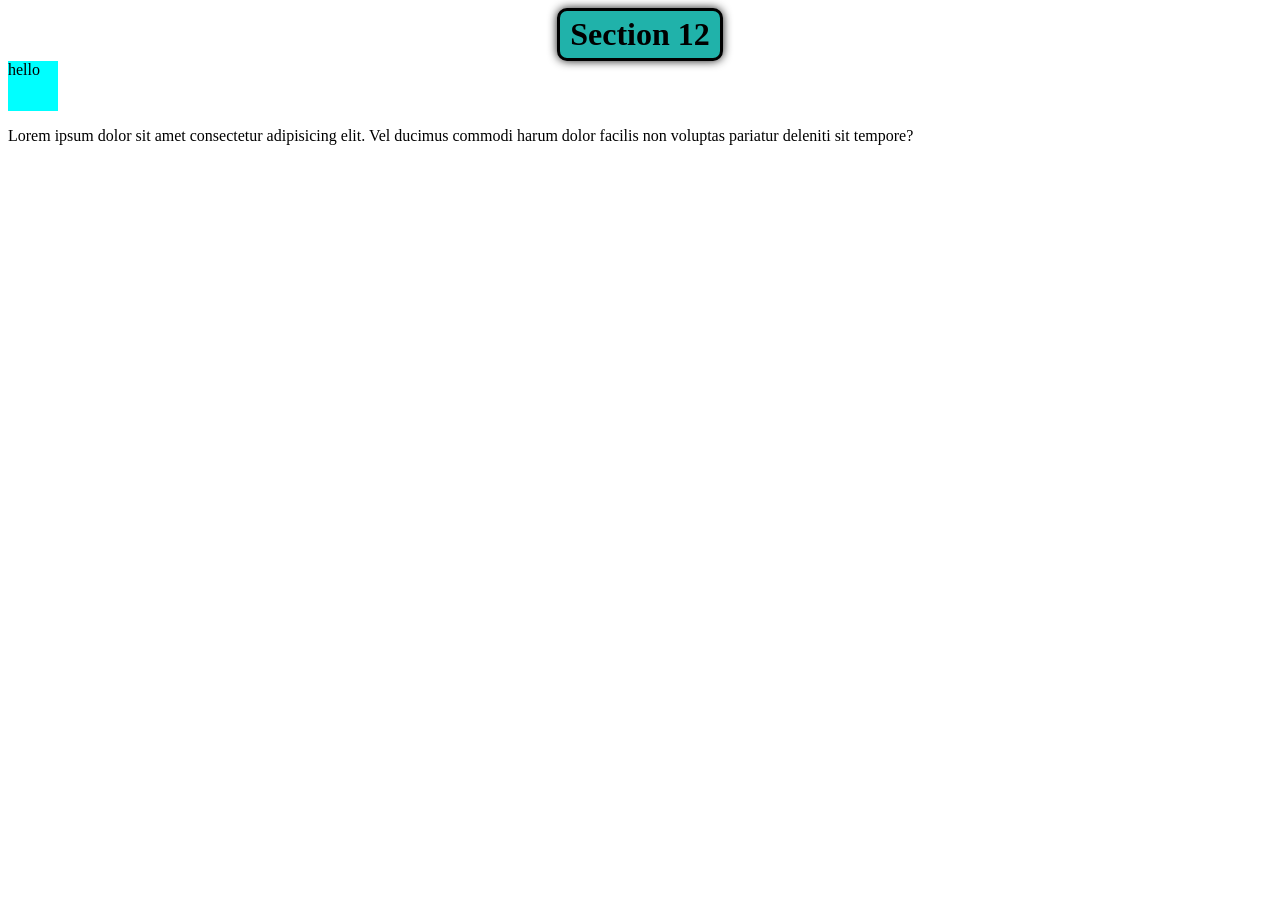
<file: index-9.html>
<!DOCTYPE html>
<html lang="en">
<head>
  <meta charset="UTF-8">
  <meta name="viewport" content="width=device-width, initial-scale=1.0">
  <title>Section 12</title>
  <link rel="stylesheet" href="style-9.css">
</head>
<body>

  <h1>Section 12</h1>

  <div>hello</div>

  <p>
    Lorem ipsum dolor sit amet consectetur adipisicing elit. Vel ducimus commodi harum dolor facilis non voluptas pariatur deleniti sit tempore?
  </p>

</body>
</html>
</file>
<file: style.css>
img {
    width: 50px;
    height: 50px;
}
</file>
<file: style-10.css>
* {
  margin: 0;
  padding: 0;
}

h1 {
  width: fit-content;
  margin: 20px auto;
  background-color: lightseagreen;
  padding: 5px 10px;
  border-radius: 10px;
  border: 1px solid black;
  box-shadow: 0 0 10px rgba(0, 0, 0, 0.5);
}

/* .main {
  display: grid;
  grid-template-rows: 200px 200px 200px;
  grid-template-columns: 200px 200px 200px;
  gap: 10px 20px;
  margin-left: 200px;
  justify-items: center;
  align-items: center;
} */

.main {
  /* width: 100%; */
  flex-direction: row-reverse;
  min-height: 80vh;
  display: flex;
  justify-content: center;
  align-items: center;
  gap: 10px;
  flex-wrap: wrap;
  flex-flow: wrap;
}

.main > div:nth-child(odd) {
  background-color: green;
  padding: 30px;
  /* align-self: start; */
  /* justify-self: center; */
}

.main > div:nth-child(even) {
  background-color: red;
  padding: 30px;
  /* align-self: end; */
  /* justify-self: center; */
}
</file>
<file: style-11.css>
* {
  margin: 0;
  padding: 0;
  box-sizing: border-box;
  font-family: Roboto, sans-serif;
}

 h1.heading {
  width: fit-content;
  margin: 30px auto 30px auto;
  background-color: lightseagreen;
  padding: 5px 10px;
  border-radius: 10px;
  border: 1px solid black;
  box-shadow: 0 0 10px rgba(0, 0, 0, 0.7);
  font-family: Verdana, Geneva, Tahoma, sans-serif;
}

.hero-img {
  background-image: url('images/hero.jpg');
  width: 100%;
  height: 100vh;
  background-size: cover;
  background-position: center center;
  background-repeat: no-repeat;
  position: relative;
}

.hero-wrapper {
  color: #fff;
  position: absolute;
  top: 50%;  /* Technique  for centering an element exactly*/
  left: 50%;
  transform: translate(-50%, -50%);
}

.hero-wrapper h1 {
  font-size: 50px;
  text-align: center;
  font-weight: bold;
  color: coral;
}

.hero-wrapper p {
  text-align: center;
  font-size: 20px;
  font-weight: bold;
}

.hero-wrapper form.form-code {
  /* display: flex;
  justify-content: center;
  align-items: center; */
  display: block;
  width: 100%;
  margin-left: 250px;

}

.hero-wrapper form.form-code input {
  /* text-align: center;
  background-color: yellow; */
  border-radius: 30px;
  width: 50%;
  height: 50px;
  padding-left: 30px;
  outline: none;
  border: none;
}

.hero-wrapper form.form-code button {
  width: 200px;
  height: 50px;
  margin-top: 30px;
  margin-left: 130px;
  background-color: #111;
  color: #fff;
  outline: none;
  border: none;
  border-radius: 30px;
  transition: 0.5s;
}

.hero-wrapper form.form-code button:hover {
  /* transform: translate(50px, 20px); */
  background-color: transparent;
  border: 2px solid black;
}
</file>
<file: style-12.css>
* { 
  margin: 0;
  padding: 0;
}

h1 { 
  width: fit-content;
  margin: 20px auto 20px auto;
  background-color: lightseagreen;  
  padding: 5px 10px;
  border-radius: 10px;
  border: 2px solid black;
  box-shadow: 0 0 10px rgba(0, 0, 0, 0.9);
}

#output {
  text-align: center;
  white-space: pre-line;
}
</file>
<file: style-13.css>
* {
  margin: 0;
  padding: 0;
}

h1 {
  width: fit-content;
  margin: 20px auto;
  background-color: lightseagreen;
  padding: 5px 10px;
  border-radius: 10px;
  border: 2px solid black;
  box-shadow: 0 0 10px rgba(0, 0, 0, 0.8);
}

#output {
  white-space: pre-line;
  text-align: center;
}
</file>
<file: style-3.css>
h1 {
  margin: 0 auto;
  width: fit-content;
  background-color: lightseagreen;
  padding: 5px 10px;
  border-radius: 10px;
}

form {
  background-color: lightgreen;
  width: fit-content;
  margin: 20px auto;
}
</file>
<file: style-4.css>
h1 {
      width: fit-content;
      margin: 0 auto;
      background-color: lightseagreen;
      padding: 5px 10px;
      border-radius: 10px;
  }

  #container {
    display: flex;
    justify-content: center;
    align-items: center;
    min-height: 100vh;
    background-color: cyan;
  }
</file>
<file: style-5.css>
h1 {
  width: fit-content;
  margin: 0 auto;
  background-color: lightseagreen;
  padding: 5px 10px;
  border-radius: 10px;
}
</file>
<file: style-6.css>
* {
  margin: 0; 
  padding: 0;
}

h1 {
  width: fit-content;
  margin: 0 auto 20px auto;
  background-color: lightseagreen;  
  padding: 5px 10px;
  border-radius: 10px;
}

div {
  background-color: lawngreen;
  background-image: url('images/Bad-Seller.jpg');
  background-repeat: no-repeat;
  height: 300px;
  background-size: cover;
  background-position: top center;
  background-attachment: fixed;
}

img {
  width: 50px;
  height: 50px;
}
</file>
<file: style-8.css>
* {
  margin: 0;
  padding: 0;
}

h1 {
  width: fit-content;
  margin: 0 auto;
  background-color: lightseagreen;
  padding: 5px 10px;
  border-radius: 10px;
  border: solid 3px;
}

.group { 
  /* display: inline-flex; */
  /* display: flex; */
  /* display: block; */
  /* display: none; */
  background-color: cyan;
}

.head {
  position: relative;
}

.head .third-div {
  position: absolute;
  bottom: 500px;  /* The bottom is ignored */
  top: 200px;  /* Top takes precedent */
  left: 50px; 
  right: 50px;
}

.head .four-div {
  position: fixed;
}

.head .second-div {
  position: sticky;
  top: 0;
}

img {
  width: 200px;
  height: 200px;
  position: absolute;
  top: 55px;
  /* z-index: -1; */
}

h2 {
  /* position: absolute; */
  /* top: 150px; */
  /* z-index: 0; */
}

.overflow {
  width: 300px;
  height: 400px;
  background-color: forestgreen;
  /* overflow: hidden; */
  /* overflow: scroll; */
  /* overflow: auto; */
  overflow: visible;  /* Default value */
}

.only .float1, .float2 {
  background-color:  pink;
}

.only .float1 {
  float: left;
  background-color: lightseagreen;
}

.only .float2 {
  float: right;
  background-color: cyan;
}
/* 
div ul li:first-child {
  background-color: yellow;
}

div ul li:nth-child(2) {
  background-color: green;
}

div ul li:nth-child(3) {
  background-color: blue;
}

div ul li:nth-child(4) {
  background-color: orange;
}

div ul li:nth-child(5) {
  background-color: lightblue;
}

div ul li:last-child {
  background-color: grey;
} */
/* 
div ul li:first-child {
  color: green;
}

div ul li:nth-child(2) {
  color: red;
}

div:empty {
  border: 3px solid black;
}

.border {
  height: 30px;
} */

h3 {
  margin: 30px 0 0 30px;
}

h3::before {
  content: 'Before ';
  color: green;
}

h3::after {
  content: ' After ';
  color: red;
}

ul, ol {
  padding-left: 20px;
}

ol ::marker {
  color: blue;
}

input::placeholder {
  color: lightcoral;
  font-size: 20px;
}
</file>
<file: style-9.css>
h1 {
width: fit-content;
margin: 0 auto;
background-color: lightseagreen;
padding: 5px 10px;
border-radius: 10px;
border: 3px solid black;
box-shadow: 0 0 10px rgba(0, 0, 0, 0.9);
 }

 /* 

div {
  background-image: linear-gradient(
    rgba(156, 522, 154, 0.5), 
    rgba(445, 555, 225, 0.5)
  ),
  url('images/Bad-Seller.jpg');
  width: 100%;
  background-size: cover;
  background-position: center center;
  height: 100vh;
}

p {
  color: greenyellow !important;
  color: hotpink;
} */

div {
  width: 50px;
  height: 50px;
  background-color: cyan;
  transition: 0.5s;
}

div:hover {
  box-shadow: 10px 10px 10px rgba(0, 0, 0, 0.5);
}
</file>
